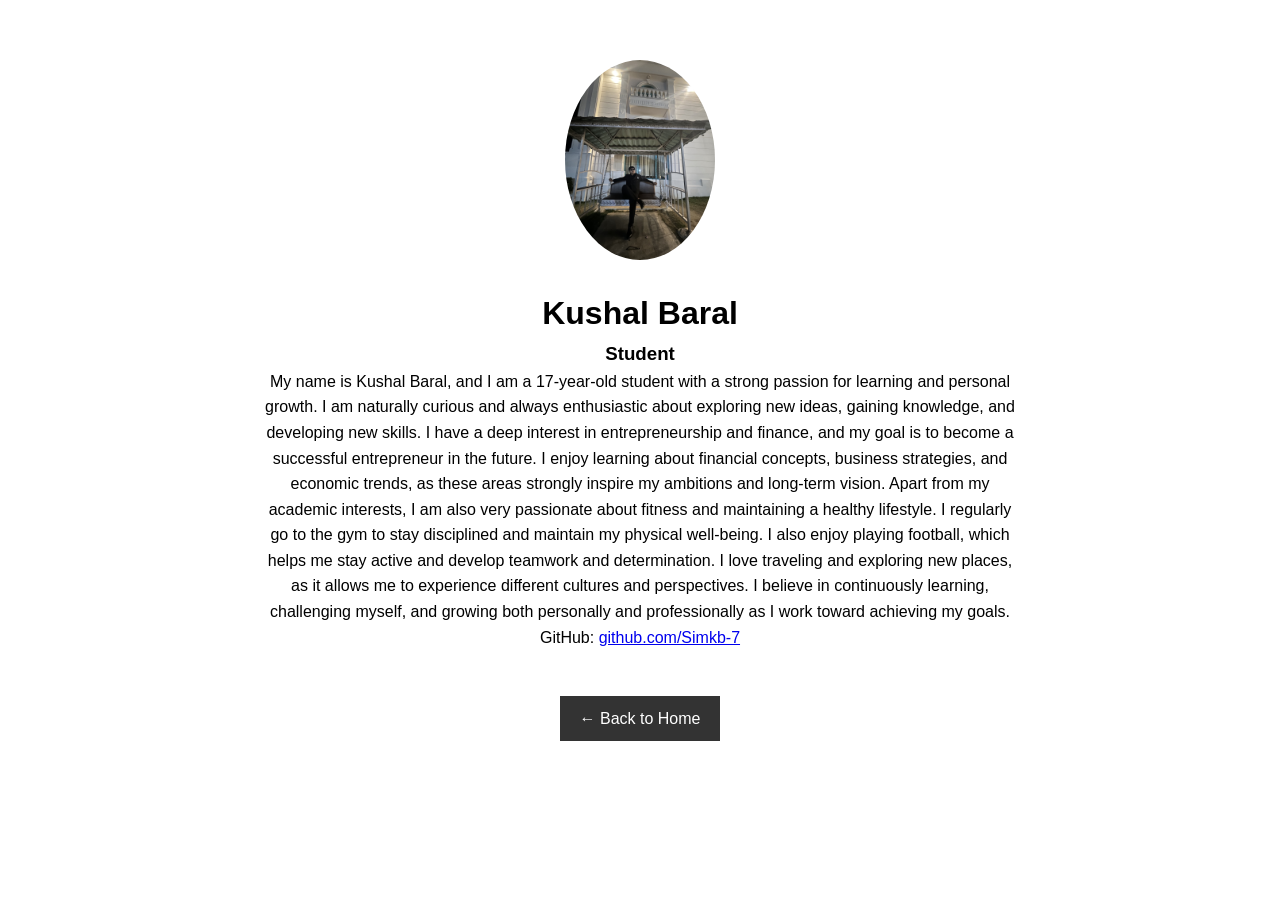
<file: kushal.html>
<!DOCTYPE html>
<html>
<head>
<meta charset="UTF-8">
<meta name="viewport" content="width=device-width, initial-scale=1.0">
<title>Kushal Baral - Profile</title>
<link rel="stylesheet" href="style.css">
</head>

<body>

<div class="profile-page">
    
<img src="kushal.jpeg">

<h1>Kushal Baral</h1>
<h3>Student</h3>

<p>
My name is Kushal Baral, and I am a 17-year-old student with a strong passion for learning and personal growth. I am naturally curious and always enthusiastic about exploring new ideas, gaining knowledge, and developing new skills.
I have a deep interest in entrepreneurship and finance, and my goal is to become a successful entrepreneur in the future. I enjoy learning about financial concepts, business strategies, and economic trends, as these areas strongly inspire my ambitions and long-term vision.
Apart from my academic interests, I am also very passionate about fitness and maintaining a healthy lifestyle. I regularly go to the gym to stay disciplined and maintain my physical well-being. I also enjoy playing football, which helps me stay active and develop teamwork and determination.
I love traveling and exploring new places, as it allows me to experience different cultures and perspectives. I believe in continuously learning, challenging myself, and growing both personally and professionally as I work toward achieving my goals.
</p>

<p>
GitHub: <a href="https://github.com/Simkb-7">github.com/Simkb-7</a>
</p>

<br />
<a class="back-btn" href="index.html">← Back to Home</a>

</div>

</body>
</html>
</file>
<file: style.css>
*{
margin:0;
padding:0;
box-sizing:border-box;
font-family:Arial;
}

body{
line-height:1.6;
}

.navbar{
display:flex;
justify-content:space-between;
align-items:center;
background:#222;
color:white;
padding:15px;
}

.nav-links{
list-style:none;
display:flex;
gap:20px;
}

.nav-links a{
color:white;
text-decoration:none;
}

.hamburger{
display:none;
font-size:24px;
cursor:pointer;
}

.hero{
text-align:center;
padding:100px 20px;
background:#f4f4f4;
}

.btn{
display:inline-block;
margin-top:20px;
padding:10px 20px;
background:#333;
color:white;
text-decoration:none;
}

section{
padding:60px 20px;
text-align:center;
}

.team-container{
display:grid;
grid-template-columns:repeat(auto-fit,minmax(200px,1fr));
gap:20px;
margin-top:30px;
}

.member{
border:1px solid #ddd;
padding:20px;
border-radius:10px;
}

.member img{
width:100px;
border-radius:50%;
margin-bottom:10px;
}

.profile-btn{
display:inline-block;
margin-top:10px;
padding:6px 12px;
background:#333;
color:white;
text-decoration:none;
border-radius:5px;
}

.project{
margin-top:30px;
}

.project img{
max-width:100%;
border-radius:10px;
width: 100px;
height: 100px;
}

form{
max-width:400px;
margin:auto;
display:flex;
flex-direction:column;
gap:10px;
}

input,textarea,button{
padding:10px;
}

footer{
background:#222;
color:white;
text-align:center;
padding:20px;
margin-top:40px;
}

.profile-page{
max-width:800px;
margin:auto;
padding:60px 20px;
text-align:center;
}

.profile-page img{
width:150px;
border-radius:50%;
margin-bottom:20px;
}

.back-btn{
display:inline-block;
margin-top:20px;
padding:10px 20px;
background:#333;
color:white;
text-decoration:none;
}

@media(max-width:768px){

.nav-links{
display:none;
flex-direction:column;
background:#222;
position:absolute;
top:60px;
right:0;
width:200px;
padding:20px;
}

.nav-links.show{
display:flex;
}

.hamburger{
display:block;
}

}
</file>
